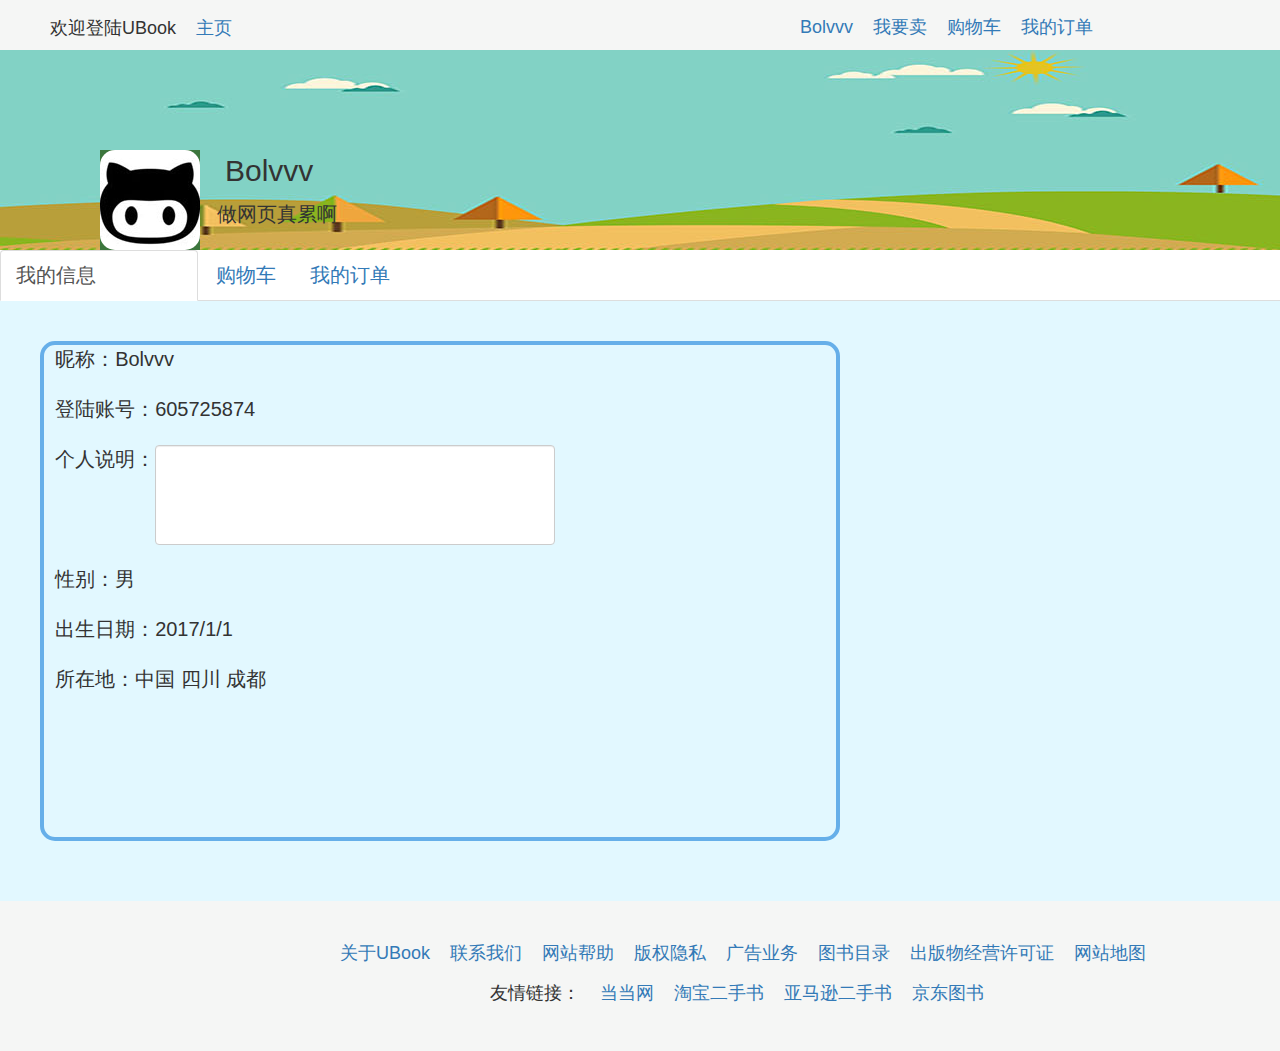
<file: myinformation.html>
<!DOCTYPE html>
<html lang="en">
<head>
    <meta charset="utf-8">
    <title>我的信息</title>
    <link rel="stylesheet" href="css/bootstrap.css">
    <link rel="stylesheet" href="css/myinformation.css">
    <link rel="stylesheet" href="css/common.css">
    <script src="js/jquery-3.2.1.min.js"></script>
    <script src="js/bootstrap.min.js"></script>
    <script>
        $(function () {
            $("#inforone li:eq(0) a").tab("show")
            
        })
    </script>
</head>
<body>
<div class="head">
    <div id="headup">
        <div id="headimg">
            <div id="welcome">
                欢迎登陆UBook&nbsp;&nbsp;&nbsp;&nbsp;<a href="index.html">主页</a>
            </div>
        </div>
        <div id="headright">
            <div id="headrightinfor">
                <ul>
                    <li><a href="myinformation.html">Bolvvv</a></li>
                    <li><a href="sell1.html">我要卖</a></li>
                    <li><a>购物车</a></li>
                    <li><a>我的订单</a></li>
                </ul>
            </div>
        </div>
    </div>
</div>
<div id="inforhead">
    <div style="width: 600px;height: 100px;margin-top: 100px;" class="common">
        <div class="common" style="width:100px;height: 100px;margin-left:100px;background-color: #3c763d"><img src="img/timg.jpg" style="border-radius:15px;"/></div>
        <div class="common" style="width:200px;height: 50px;margin-right: 200px"><span style="font-size: 30px">&nbsp;&nbsp;&nbsp;Bolvvv</span></div>
        <div class="common" style="width: 400px;height: 50px;"><span style="font-size: 20px">&nbsp;&nbsp;&nbsp;做网页真累啊</span></div>
</div>
</div>
<div class="tab-content">
<div id="inforone">
    <ul class="nav nav-tabs">
        <li style="width: 200px">
            <a href="#myinfor" data-toggle="tab" style="font-size: 20px">我的信息</a>
        </li>
        <li><a href="#myshoppingcar" data-toggle="tab" style="font-size: 20px">购物车</a></li>
        <li><a href="#ios" data-toggle="tab" style="font-size: 20px">我的订单</a></li>
    </ul>
</div>
<div class="tab-content">
<div class="tab-pane fade in active" id="myinfor">
    <div style="width: 800px;height: 500px;margin-top:40px;margin-left:40px;float: left;border: 4px solid #66afe9;border-radius:15px;" >
        <div class="myinfor-box">
            <span style="font-size: 20px">&nbsp;&nbsp;昵称：</span><span style="font-size: 20px">Bolvvv</span>
        </div>
        <div class="myinfor-box">
            <span style="font-size: 20px">&nbsp;&nbsp;登陆账号：</span><span style="font-size: 20px">605725874</span>
        </div>
        <div id="description">
            <span style="font-size: 20px;float: left">&nbsp;&nbsp;个人说明：</span><input type="text" class="form-control" style="width: 400px;height: 100px;float: left">
        </div>
        <div class="myinfor-box">
            <span style="font-size: 20px">&nbsp;&nbsp;性别：</span><span style="font-size: 20px">男</span>
        </div>
        <div class="myinfor-box">
            <span style="font-size: 20px">&nbsp;&nbsp;出生日期：</span><span style="font-size: 20px">2017/1/1</span>
        </div>
        <div class="myinfor-box">
            <span style="font-size: 20px">&nbsp;&nbsp;所在地：</span><span style="font-size: 20px">中国 四川 成都</span>
        </div>
    </div>
</div>
<div class="tab-pane fade in active" id="myshoppingcar">
    <div style="width: 1250px;height: 1000px;margin: 0 187.5px 0 62.5px">
        <li style="width: 1250px;height: 100px;list-style-type: none;">
            <div style="width: 125px;height: 100px;float: left;position: relative">
                <div style="width: 105px;height: 50px;margin: 25px 10px;">
                    <br>
                    <span style="font-size: 18px">序号</span>
                </div>
            </div>
            <div style="width: 150px;height: 100px;float: left;position: relative">
                <div style="width: 100px;height: 50px;margin: 25px 25px;">
                    <br>
                    <span style="font-size: 18px">商品图片</span>
                </div>
            </div>
            <div style="width: 125px;height: 100px;float: left;position: relative">
                <div style="width: 105px;height: 50px;margin: 25px 10px;">
                    <br>
                    <span style="font-size: 18px">商品名称</span>
                </div>
            </div>
            <div style="width: 125px;height: 100px;float: left;position: relative">
                <div style="width: 105px;height: 50px;margin: 25px 10px;">
                    <br>
                    <span style="font-size: 18px">单价</span>
                </div>
            </div>
            <div style="width: 125px;height: 100px;float: left;position: relative">
                <div style="width: 105px;height: 50px;margin: 25px 10px;">
                    <br>
                    <span style="font-size: 18px">数量</span>
                </div>
            </div>
            <div style="width: 125px;height: 100px;float: left;position: relative">
                <div style="width: 105px;height: 50px;margin: 25px 10px;">
                    <br>
                    <span style="font-size: 18px">全部金额</span>
                </div>
            </div>
            <div style="width: 125px;height: 100px;float: left;position: relative">
                <div style="width: 105px;height: 50px;margin: 25px 10px;">
                    <br>
                    <span style="font-size: 18px">卖家ID</span>
                </div>
            </div>
            <div style="width: 125px;height: 100px;float: left;position: relative">
                <div style="width: 105px;height: 50px;margin: 25px 10px;">
                    <br>
                    <span style="font-size: 18px">书本评价</span>
                </div>
            </div>
            <div style="width: 125px;height: 100px;float: left;position: relative">
                <div style="width: 105px;height: 50px;margin: 25px 10px;">
                    <br>
                    <span style="font-size: 18px">操作</span>
                </div>
            </div>
        </li>
        <li style="width: 1250px;height: 200px;list-style-type: none;">
            <div style="width: 125px;height: 100px;float: left;position: relative">
                <div style="width: 105px;height: 50px;margin: 25px 10px;">
                    <br>
                    <span style="font-size: 18px">1</span>
                </div>
            </div>
            <div style="width: 150px;height: 200px;float: left;position: relative">
                <div class="shoppingbookboximg">
                    <img src="img/97875442838300BE9B83.jpg"/>
                </div>
            </div>
            <div style="width: 125px;height: 200px;float: left;position: relative">
                <div class="shoppingbookinforbox">
                    <span style="font-size: 20px">假面饭店</span>
                </div>
            </div>
            <div style="width: 125px;height: 200px;float: left;position: relative">
                <div class="shoppingbookinforbox">
                    <span style="font-size: 20px">15.00</span>
                </div>
            </div>
            <div style="width: 125px;height: 200px;float: left;position: relative">
                <div class="shoppingbookinforbox">
                    <span style="font-size: 20px">2</span>
                </div>
            </div>
            <div style="width: 125px;height: 200px;float: left;position: relative">
                <div class="shoppingbookinforbox">
                    <span style="font-size: 20px">30.00</span>
                </div>
            </div>
            <div style="width: 125px;height: 200px;float: left;position: relative">
                <div class="shoppingbookinforbox">
                    <span style="font-size: 20px">咕咕咕</span>
                </div>
            </div>
            <div style="width: 125px;height: 200px;float: left;position: relative">
                <div class="shoppingbookinforbox">
                    <span></span>
                </div>
            </div>
            <div style="width: 125px;height: 200px;float: left;position: relative">
                <div class="shoppingbookinforbox">
                    <a style="font-size: 20px;cursor: pointer;">删除</a>
                </div>
            </div>
        </li>
        <li style="width: 1250px;height: 200px;list-style-type: none;">
            <div style="width: 125px;height: 100px;float: left;position: relative">
                <div style="width: 105px;height: 50px;margin: 25px 10px;">
                    <br>
                    <span style="font-size: 18px">2</span>
                </div>
            </div>
            <div style="width: 150px;height: 200px;float: left;position: relative">
                <div class="shoppingbookboximg"><img src="img/97875063666630B44BDB.jpg"></div>
            </div>
            <div style="width: 125px;height: 200px;float: left;position: relative">
                <div class="shoppingbookinforbox">
                    <span style="font-size: 20px">丰乳肥臀</span>
                </div>
            </div>
            <div style="width: 125px;height: 200px;float: left;position: relative">
                <div class="shoppingbookinforbox">
                    <span style="font-size: 20px">16.00</span>
                </div>
            </div>
            <div style="width: 125px;height: 200px;float: left;position: relative">
                <div class="shoppingbookinforbox">
                    <span style="font-size: 20px">1</span>
                </div>
            </div>
            <div style="width: 125px;height: 200px;float: left;position: relative">
                <div class="shoppingbookinforbox">
                    <span style="font-size: 20px">16.00</span>
                </div>
            </div>
            <div style="width: 125px;height: 200px;float: left;position: relative">
                <div class="shoppingbookinforbox">
                    <span style="font-size: 20px">咕咕咕</span>
                </div>
            </div>
            <div style="width: 125px;height: 200px;float: left;position: relative">
                <div class="shoppingbookinforbox">
                    <span style="font-size: 20px"></span>
                </div>
            </div>
            <div style="width: 125px;height: 200px;float: left;position: relative">
                <div class="shoppingbookinforbox">
                    <span style="font-size: 20px;cursor: pointer;"><a>删除</a></span>
                </div>
            </div>
        </li>
        <li style="width: 1250px;height: 200px;list-style-type: none;">
            <div style="width: 125px;height: 100px;float: left;position: relative">
                <div style="width: 105px;height: 50px;margin: 25px 10px;">
                    <br>
                    <span style="font-size: 18px">3</span>
                </div>
            </div>
            <div style="width: 150px;height: 200px;float: left;position: relative">
                <div class="shoppingbookboximg"><img src="img/978754425399407897B3.jpg"></div>
            </div>
            <div style="width: 125px;height: 200px;float: left;position: relative">
                <div class="shoppingbookinforbox">
                    <span style="font-size: 20px">百年孤独</span>
                </div>
            </div>
            <div style="width: 125px;height: 200px;float: left;position: relative">
                <div class="shoppingbookinforbox">
                    <span style="font-size: 20px">13.00</span>
                </div>
            </div>
            <div style="width: 125px;height: 200px;float: left;position: relative">
                <div class="shoppingbookinforbox">
                    <span style="font-size: 20px">3</span>
                </div>
            </div>
            <div style="width: 125px;height: 200px;float: left;position: relative">
                <div class="shoppingbookinforbox">
                    <span style="font-size: 20px">39.00</span>
                </div>
            </div>
            <div style="width: 125px;height: 200px;float: left;position: relative">
                <div class="shoppingbookinforbox">
                    <span style="font-size: 20px">呱呱呱</span>
                </div>
            </div>
            <div style="width: 125px;height: 200px;float: left;position: relative">
                <div class="shoppingbookinforbox">
                    <span style="font-size: 20px"></span>
                </div>
            </div>
            <div style="width: 125px;height: 200px;float: left;position: relative">
                <div class="shoppingbookinforbox">
                    <span style="font-size: 20px;   cursor: pointer;"><a>删除</a></span>
                </div>
            </div>
        </li>
        <li style="width: 1250px;height: 200px;list-style-type: none;">
            <div style="width: 125px;height: 100px;float: left;position: relative">
                <div style="width: 105px;height: 50px;margin: 25px 10px;">
                    <br>
                    <span style="font-size: 18px">4</span>
                </div>
            </div>
            <div style="width: 150px;height: 200px;float: left;position: relative">
                <div class="shoppingbookboximg"><div class="shoppingbookboximg"><img src="img/9787550013247093D938.jpg"></div></div>
            </div>
            <div style="width: 125px;height: 200px;float: left;position: relative">
                <div class="shoppingbookinforbox">
                    <span style="font-size: 20px">摆渡人</span>
                </div>
            </div>
            <div style="width: 125px;height: 200px;float: left;position: relative">
                <div class="shoppingbookinforbox">
                    <span style="font-size: 20px">13.00</span>
                </div>
            </div>
            <div style="width: 125px;height: 200px;float: left;position: relative">
                <div class="shoppingbookinforbox">
                    <span style="font-size: 20px">3</span>
                </div>
            </div>
            <div style="width: 125px;height: 200px;float: left;position: relative">
                <div class="shoppingbookinforbox">
                    <span style="font-size: 20px">39.00</span>
                </div>
            </div>
            <div style="width: 125px;height: 200px;float: left;position: relative">
                <div class="shoppingbookinforbox">
                    <span style="font-size: 20px">Yi</span>
                </div>
            </div>
            <div style="width: 125px;height: 200px;float: left;position: relative">
                <div class="shoppingbookinforbox">
                    <span style="font-size: 20px"></span>
                </div>
            </div>
            <div style="width: 125px;height: 200px;float: left;position: relative">
                <div class="shoppingbookinforbox">
                    <span style="font-size: 20px;    cursor: pointer;">删除</span>
                </div>
            </div>
        </li>
        <li style="width: 1250px;height: 200px;list-style-type: none;">
            <div style="width: 125px;height: 100px;float: left;position: relative">
                <div style="width: 105px;height: 50px;margin: 25px 10px;">
                    <br>
                    <span style="font-size: 18px">5</span>
                </div>
            </div>
            <div style="width: 150px;height: 200px;float: left;position: relative">
                <div class="shoppingbookboximg"><div class="shoppingbookboximg"><img src="img/9787549535620029F2FC.jpg"></div>
                </div>
            </div>
            <div style="width: 125px;height: 200px;float: left;position: relative">
                <div class="shoppingbookinforbox">
                    <span style="font-size: 20px">半生记</span>
                </div>
            </div>
            <div style="width: 125px;height: 200px;float: left;position: relative">
                <div class="shoppingbookinforbox">
                    <span style="font-size: 20px">20.00</span>
                </div>
            </div>
            <div style="width: 125px;height: 200px;float: left;position: relative">
                <div class="shoppingbookinforbox">
                    <span style="font-size: 20px">1</span>
                </div>
            </div>
            <div style="width: 125px;height: 200px;float: left;position: relative">
                <div class="shoppingbookinforbox">
                    <span style="font-size: 20px">20.00</span>
                </div>
            </div>
            <div style="width: 125px;height: 200px;float: left;position: relative">
                <div class="shoppingbookinforbox">
                    <span style="font-size: 20px">Bollisank</span>
                </div>
            </div>
            <div style="width: 125px;height: 200px;float: left;position: relative">
                <div class="shoppingbookinforbox">
                    <span style="font-size: 20px"></span>
                </div>
            </div>
            <div style="width: 125px;height: 200px;float: left;position: relative">
                <div class="shoppingbookinforbox">
                    <span style="font-size: 20px;    cursor: pointer;">删除</span>
                </div>
            </div>
        </li>
        <li style="width: 1250px;height: 200px;list-style-type: none;">
            <div style="width: 125px;height: 100px;float: left;position: relative">
                <div style="width: 105px;height: 50px;margin: 25px 10px;">
                    <br>
                    <span style="font-size: 18px">6</span>
                </div>
            </div>
            <div style="width: 150px;height: 200px;float: left;position: relative">
                <div class="shoppingbookboximg"><div class="shoppingbookboximg"><img src="img/97875399674480D79DF3.jpg"></div>
                </div>
            </div>
            <div style="width: 125px;height: 200px;float: left;position: relative">
                <div class="shoppingbookinforbox">
                    <span style="font-size: 20px">教父</span>
                </div>
            </div>
            <div style="width: 125px;height: 200px;float: left;position: relative">
                <div class="shoppingbookinforbox">
                    <span style="font-size: 20px">25.00</span>
                </div>
            </div>
            <div style="width: 125px;height: 200px;float: left;position: relative">
                <div class="shoppingbookinforbox">
                    <span style="font-size: 20px">2</span>
                </div>
            </div>
            <div style="width: 125px;height: 200px;float: left;position: relative">
                <div class="shoppingbookinforbox">
                    <span style="font-size: 20px">50.00</span>
                </div>
            </div>
            <div style="width: 125px;height: 200px;float: left;position: relative">
                <div class="shoppingbookinforbox">
                    <span style="font-size: 20px">平淡</span>
                </div>
            </div>
            <div style="width: 125px;height: 200px;float: left;position: relative">
                <div class="shoppingbookinforbox">
                    <span style="font-size: 20px"></span>
                </div>
            </div>
            <div style="width: 125px;height: 200px;float: left;position: relative">
                <div class="shoppingbookinforbox">
                    <span style="font-size: 20px;    cursor: pointer;">删除</span>
                </div>
            </div>
        </li>
    </div>
</div>
</div>
</div>

<div id="seven">
    <div id="about">
        <div id="bottomabout">
            <ul>
                <li><a>关于UBook</a></li>
                <li><a>联系我们</a></li>
                <li><a>网站帮助</a></li>
                <li><a>版权隐私</a></li>
                <li><a>广告业务</a></li>
                <li><a>图书目录</a></li>
                <li><a>出版物经营许可证</a></li>
                <li><a>网站地图</a></li>
            </ul>
        </div>
        <div id="bottomafriend">
            <ul>
                <li>友情链接：</li>
                <li><a>当当网</a></li>
                <li><a>淘宝二手书</a></li>
                <li><a>亚马逊二手书</a></li>
                <li><a>京东图书</a></li>
            </ul>
        </div>
    </div>
</div>
</body>
</html>
</file>
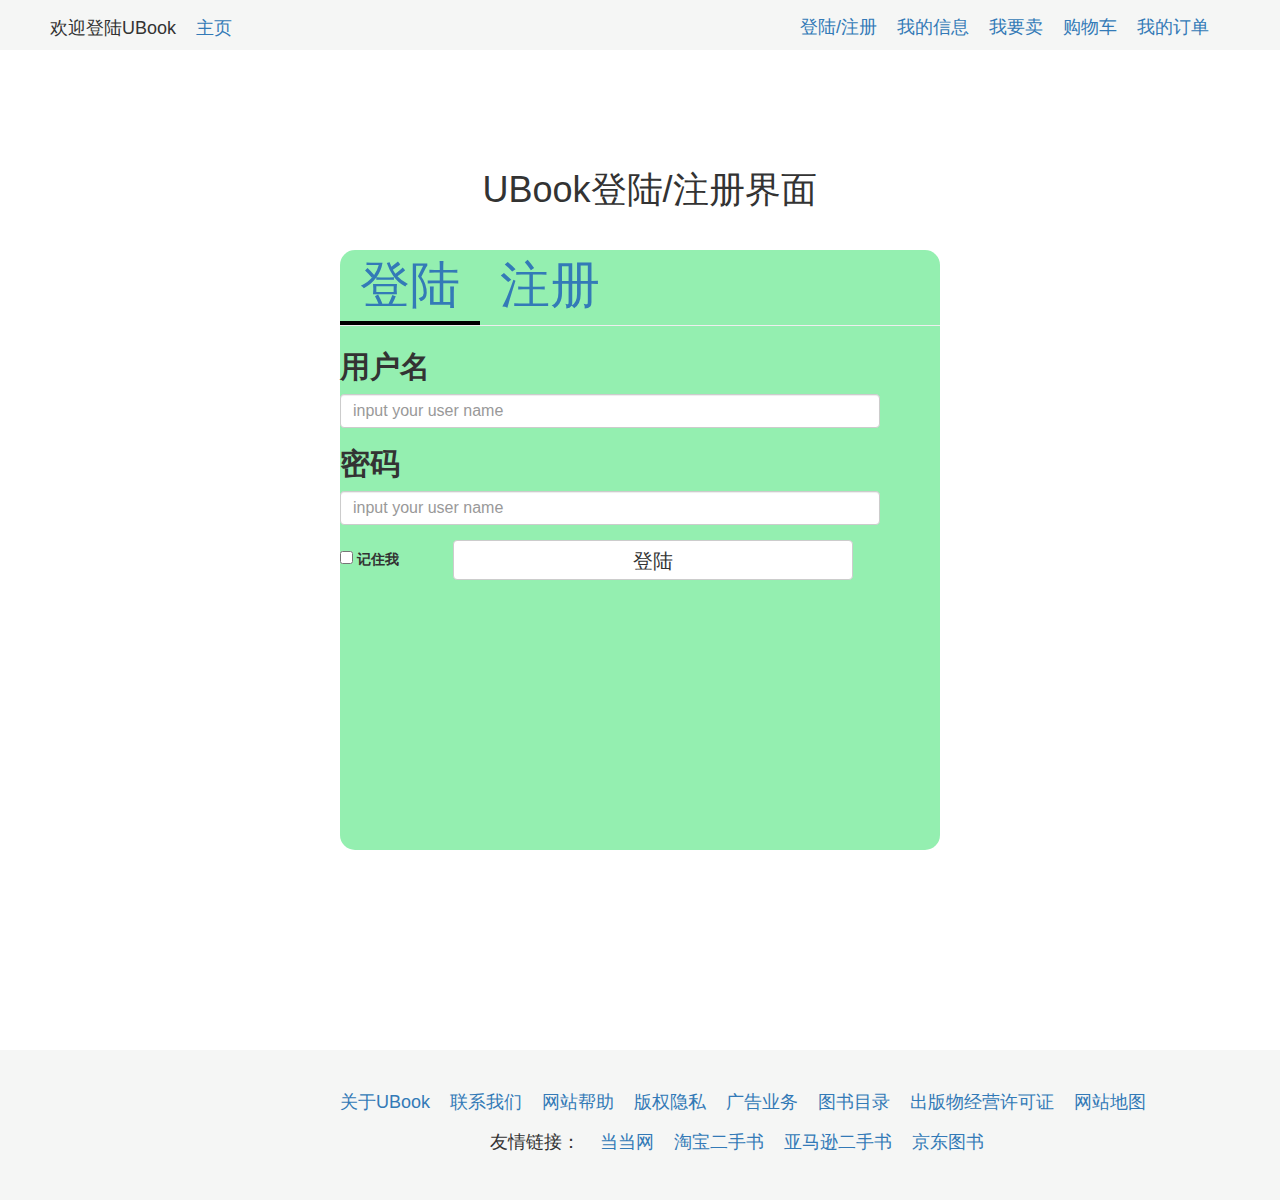
<file: registL.html>
<!DOCTYPE html>
<html lang="en">
<head>
    <meta charset="UTF-8">
    <title>UBook(log)</title>
    <link rel="stylesheet" href="css/regist.css" type="text/css"/>
    <link rel="stylesheet" href="css/registlog.css" type="text/css"/>
    <link rel="stylesheet" href="css/bootstrap.css" type="text/css"/>
    <link rel="stylesheet" href="css/common.css" type="text/css"/>
    <script src="./js/regist.js"></script>
    <style>
    </style>
</head>
<body>
<div class="head">
    <div id="headup">
        <div id="headimg">
            <div id="welcome">
                欢迎登陆UBook&nbsp;&nbsp;&nbsp;&nbsp;<a href="index.html">主页</a>
            </div>
        </div>
        <div id="headright">
            <div id="headrightinfor">
                <ul>
                    <li><a href="registL.html">登陆/注册</a></li>
                    <li><a href="myinformation.html">我的信息</a></li>
                    <li><a href="sell1.html">我要卖</a></li>
                    <li><a>购物车</a></li>
                    <li><a>我的订单</a></li>
                </ul>
            </div>
        </div>
    </div>
</div>
<div id="regist">
    <div id="title">
        <h1>UBook登陆/注册界面</h1>
    </div>
    <div id="registbody"style="border-radius: 15px">
        <div id="up">
            <ul>
                <li id="log-line">
                    <a href="registL.html">登陆</a>
                </li>
                <li>
                    <a href="registR.html">注册</a>
                </li>
            </ul>
        </div>
        <hr style="clear: both" color="#fff">
        <div class="form-group">
            <label for="username" id="wordofuser">用户名</label>
            <input type="email" class="form-control" id="username" placeholder="input your user name">
        </div>
        <div class="form-group">
            <label for="username" id="wordofpass">密码</label>
            <input type="password" class="form-control" id="password" placeholder="input your user name">
        </div>
        <label>
            <input type="checkbox"> 记住我
        </label>
        <button type="submit" class="btn btn-default" id="logbutton" onclick="judgeInputPassWordOrNumber()">登陆</button>
    </div>
</div>
<div id="seven">
    <div id="about">
        <div id="bottomabout">
            <ul>
                <li><a>关于UBook</a></li>
                <li><a>联系我们</a></li>
                <li><a>网站帮助</a></li>
                <li><a>版权隐私</a></li>
                <li><a>广告业务</a></li>
                <li><a>图书目录</a></li>
                <li><a>出版物经营许可证</a></li>
                <li><a>网站地图</a></li>
            </ul>
        </div>
        <div id="bottomafriend">
            <ul>
                <li>友情链接：</li>
                <li><a>当当网</a></li>
                <li><a>淘宝二手书</a></li>
                <li><a>亚马逊二手书</a></li>
                <li><a>京东图书</a></li>
            </ul>
        </div>
    </div>
</div>
</body>
</html>
</file>
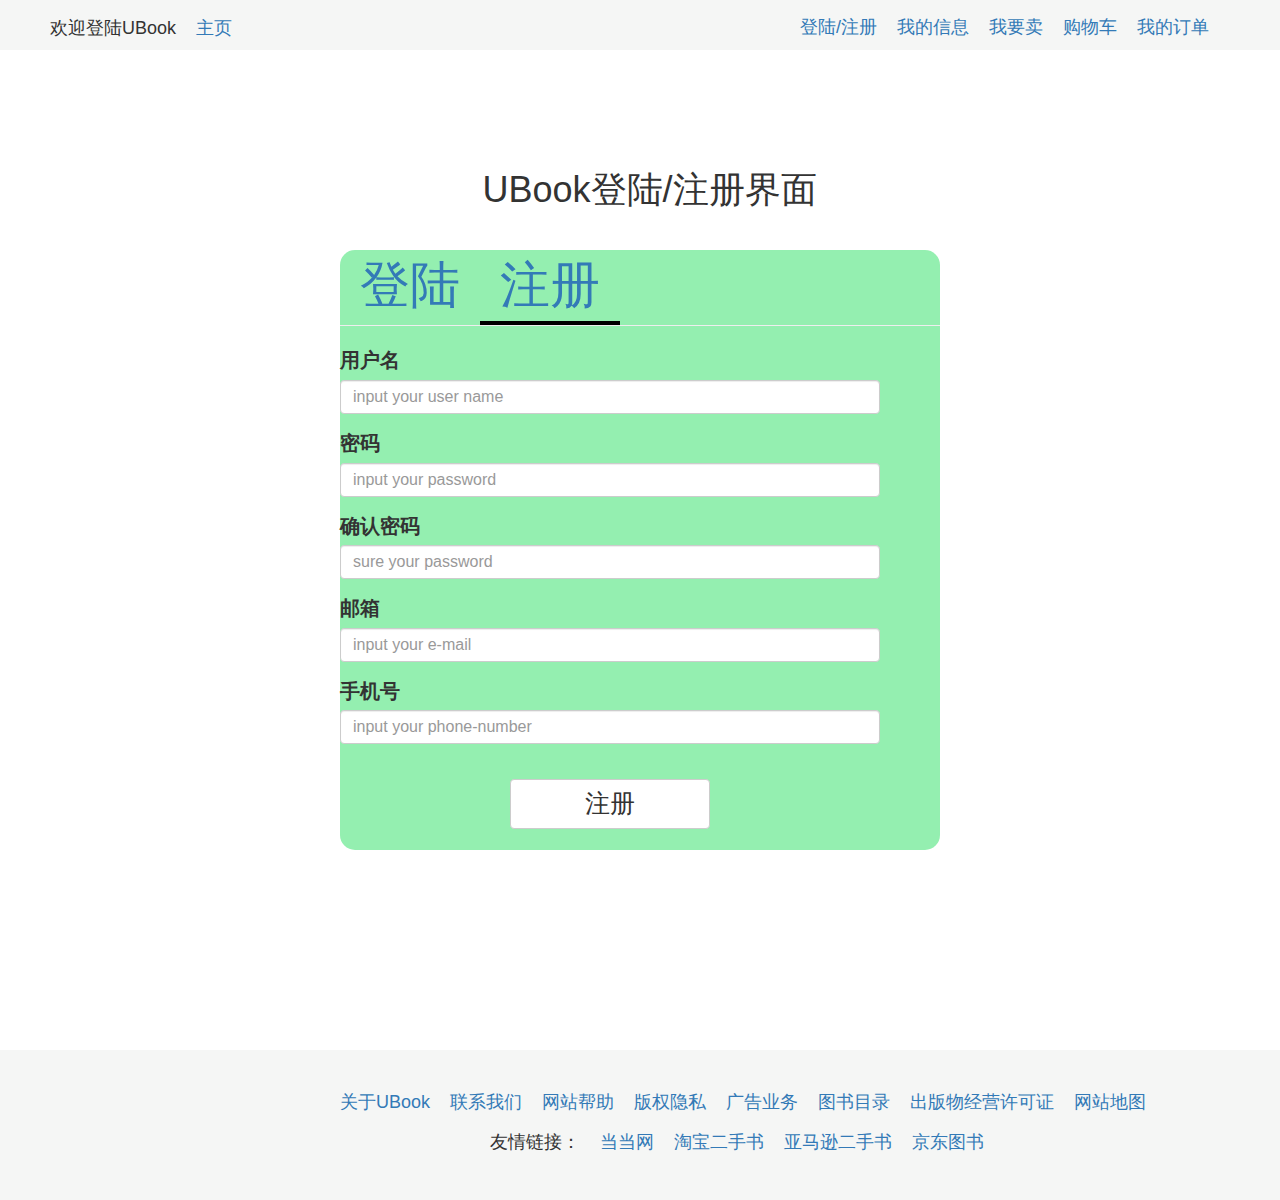
<file: registR.html>
<!DOCTYPE html>
<html lang="en">
<head>
    <meta charset="UTF-8">
    <title>UBook(regist)</title>
    <link rel="stylesheet" href="css/regist.css" type="text/css"/>
    <link rel="stylesheet" href="css/registR.css" type="text/css"/>
    <link rel="stylesheet" href="css/bootstrap.css" type="text/css"/>
    <link rel="stylesheet" href="css/common.css" type="text/css"/>
    <script src="js/regist.js"></script>
    <style>
    </style>
</head>
<body>
<div class="head">
    <div id="headup">
        <div id="headimg">
            <div id="welcome">
                欢迎登陆UBook&nbsp;&nbsp;&nbsp;&nbsp;<a href="index.html">主页</a>
            </div>
        </div>
        <div id="headright">
            <div id="headrightinfor">
                <ul>
                    <li><a href="registL.html">登陆/注册</a></li>
                    <li><a href="myinformation.html">我的信息</a></li>
                    <li><a href="sell1.html">我要卖</a></li>
                    <li><a>购物车</a></li>
                    <li><a>我的订单</a></li>
                </ul>
            </div>
        </div>
    </div>
</div>
<div id="regist">
    <div id="title">
        <h1>UBook登陆/注册界面</h1>
    </div>
    <div id="registbody" style="border-radius: 15px">
        <div id="up">
            <ul>
                <li>
                    <a href="registL.html">登陆</a>
                </li>
                <li id="regist-line">
                    <a href="registR.html">注册</a>
                </li>
            </ul>
        </div>
        <hr style="clear: both" color="#fff">
        <div class="form-group">
            <label for="registofinput" id="registofname">用户名</label>
            <input type="email" class="form-control" id="registofinput" placeholder="input your user name">
        </div>
        <div class="form-group">
            <label for="registofinputpass" id="registofpass">密码</label>
            <input type="password" class="form-control" id="registofinputpass" placeholder="input your password">
        </div>
        <div class="form-group">
            <label for="registofinputsurepass" id="registofsurepass">确认密码</label>
            <input type="password" class="form-control" id="registofinputsurepass" placeholder="sure your password">
        </div>
        <div class="form-group">
            <label for="mailinput" id="mail">邮箱</label>
            <input type="email" class="form-control" id="mailinput" placeholder="input your e-mail">
        </div>
        <div class="form-group">
            <label for="phoneinput" id="phone">手机号</label>
            <input type="email" class="form-control" id="phoneinput" placeholder="input your phone-number">
        </div>
        <button type="submit" class="btn btn-default" id="registbutton" onclick="judgeRegistMessage()">注册</button>
    </div>
</div>
<div id="seven">
    <div id="about">
        <div id="bottomabout">
            <ul>
                <li><a>关于UBook</a></li>
                <li><a>联系我们</a></li>
                <li><a>网站帮助</a></li>
                <li><a>版权隐私</a></li>
                <li><a>广告业务</a></li>
                <li><a>图书目录</a></li>
                <li><a>出版物经营许可证</a></li>
                <li><a>网站地图</a></li>
            </ul>
        </div>
        <div id="bottomafriend">
            <ul>
                <li>友情链接：</li>
                <li><a>当当网</a></li>
                <li><a>淘宝二手书</a></li>
                <li><a>亚马逊二手书</a></li>
                <li><a>京东图书</a></li>
            </ul>
        </div>
    </div>
</div>
</body>
</html>
</file>
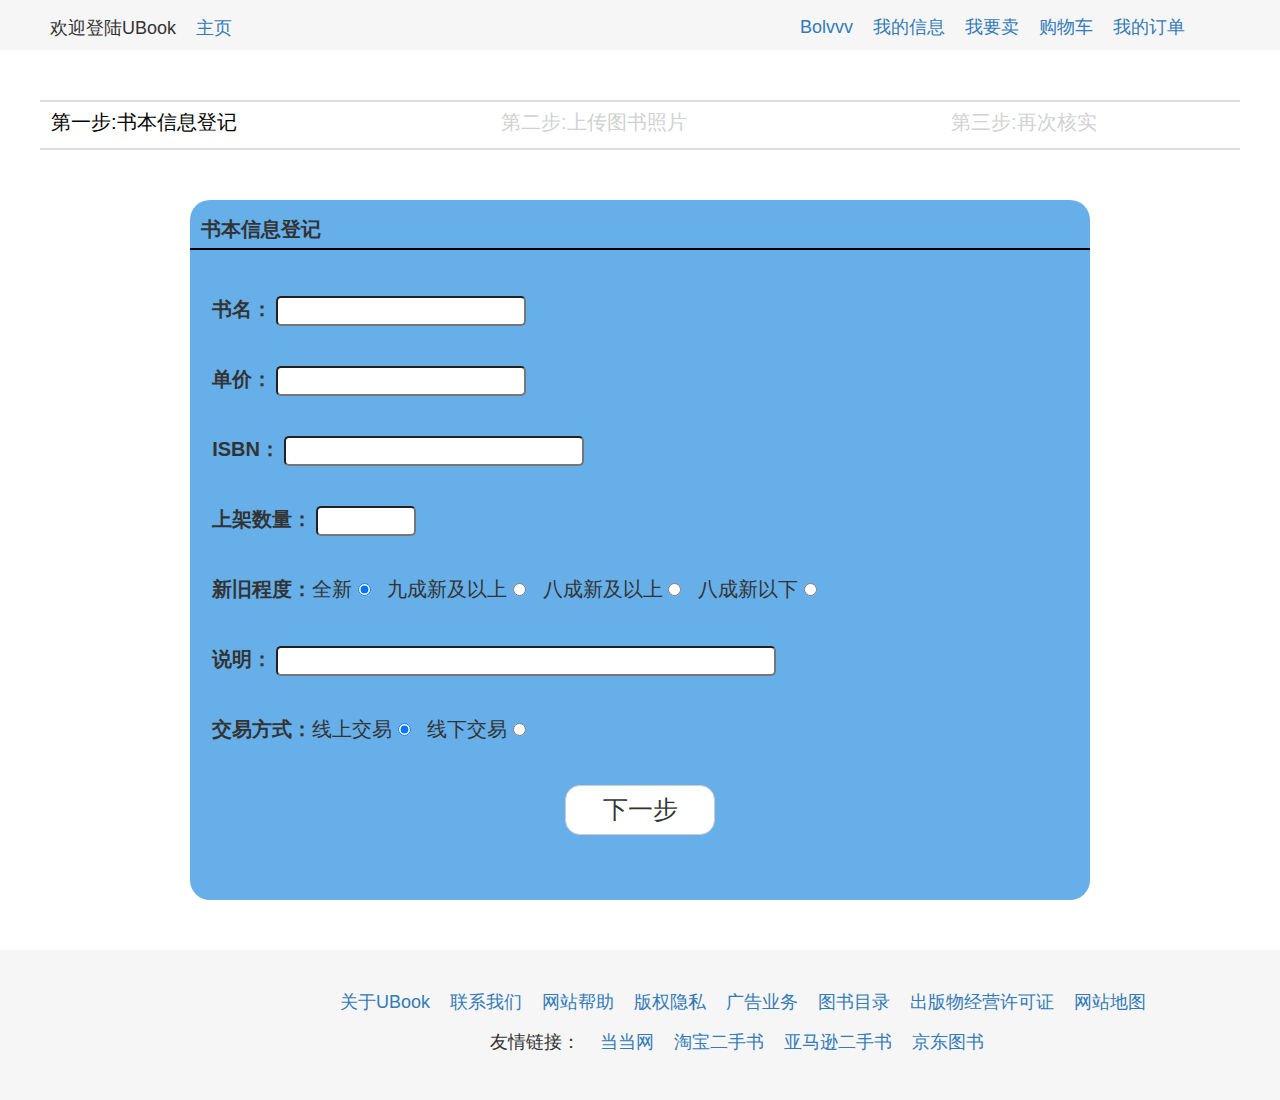
<file: sell1.html>
<!DOCTYPE html>
<html lang="en">
<head>
    <meta charset="UTF-8">
    <title>UBook.sell1</title>
    <link href="css/common.css" rel="stylesheet" type="text/css"/>
    <link href="css/bootstrap.css" rel="stylesheet" type="text/css"/>
    <link href="css/sell.css" rel="stylesheet" type="text/css"/>
</head>
<body>
<div class="head">
    <div id="headup">
        <div id="headimg">
            <div id="welcome">
                欢迎登陆UBook&nbsp;&nbsp;&nbsp;&nbsp;<a href="index.html">主页</a>
            </div>
        </div>
        <div id="headright">
            <div id="headrightinfor">
                <ul>
                    <li><a href="myinformation.html">Bolvvv</a></li>
                    <li><a href="myinformation.html">我的信息</a></li>
                    <li><a href="sell1.html">我要卖</a></li>
                    <li><a>购物车</a></li>
                    <li><a>我的订单</a></li>
                </ul>
            </div>
        </div>
    </div>
</div>
<div class="sell-center">
    <div class="sell-center-step">
        <div class="sell-center-stepbox"><span class="sell-center-font" style="color: black">&nbsp;&nbsp;第一步:书本信息登记</span></div>
    </div>
    <div class="sell-center-arrows">
        <div class="sell-center-arrowsbox"></div>
    </div>
    <div class="sell-center-step">
        <div class="sell-center-stepbox"><span class="sell-center-font" style="color: #d1d1d1">&nbsp;&nbsp;第二步:上传图书照片</span></div>
    </div>
    <div class="sell-center-arrows">
        <div class="sell-center-arrowsbox"></div>
    </div>
    <div class="sell-center-step">
        <div class="sell-center-stepbox"><span class="sell-center-font" style="color: #d1d1d1">&nbsp;&nbsp;第三步:再次核实</span></div>
    </div>
</div>
<div class="sell-bookregist">
    <div class="sell-bookregisttitle">
        <div class="sell-bookregisttitle-box"><span class="sell-center-font"><b>&nbsp;&nbsp;书本信息登记</b></span></div>
    </div>
    <div class="sell-bookregist-box" style="margin-top:30px ">
        <div class="sell-bookregisttitle-box">
            <span class="sell-center-font"><b>&nbsp;&nbsp;&nbsp;&nbsp;书名：</b></span>
            <input type="text" style="width: 250px;height: 30px;border-radius: 5px;">
        </div>
    </div>
    <div class="sell-bookregist-box">
        <div class="sell-bookregisttitle-box">
            <span class="sell-center-font"><b>&nbsp;&nbsp;&nbsp;&nbsp;单价：</b></span>
            <input type="text" style="width: 250px;height: 30px;border-radius: 5px;">
        </div>
    </div>
    <div class="sell-bookregist-box">
        <div class="sell-bookregisttitle-box">
            <span class="sell-center-font"><b>&nbsp;&nbsp;&nbsp;&nbsp;ISBN：</b></span>
            <input type="text" style="width: 300px;height: 30px;border-radius: 5px;">
        </div>
    </div>
    <div class="sell-bookregist-box">
        <div class="sell-bookregisttitle-box">
            <span class="sell-center-font"><b>&nbsp;&nbsp;&nbsp;&nbsp;上架数量：</b></span>
            <input type="text" style="width: 100px;height: 30px;border-radius: 5px;">
        </div>
    </div>
    <div class="sell-bookregist-box">
        <div class="sell-bookregisttitle-box">
            <span class="sell-center-font" style="float: left"><b>&nbsp;&nbsp;&nbsp;&nbsp;新旧程度：</b></span>
            <form style="float: left;font-size: 20px">
                全新&nbsp;<input type="radio" checked="checked" name="Sex" value="new" />&nbsp;&nbsp;
                九成新及以上&nbsp;<input type="radio" name="Sex" value="ninenew" />&nbsp;&nbsp;
                八成新及以上&nbsp;<input type="radio" name="Sex" value="ninenew" />&nbsp;&nbsp;
                八成新以下&nbsp;<input type="radio" name="Sex" value="ninenew" />
            </form>
        </div>
    </div>
    <div class="sell-bookregist-box">
        <div class="sell-bookregisttitle-box">
            <span class="sell-center-font"><b>&nbsp;&nbsp;&nbsp;&nbsp;说明：</b></span>
            <input type="text" style="width: 500px;height: 30px;border-radius: 5px;">
        </div>
    </div>
    <div class="sell-bookregist-box">
        <div class="sell-bookregisttitle-box">
            <span class="sell-center-font" style="float: left"><b>&nbsp;&nbsp;&nbsp;&nbsp;交易方式：</b></span>
            <form style="float: left;font-size: 20px">
                线上交易&nbsp;<input type="radio" checked="checked" name="Sex" value="new" />&nbsp;&nbsp;
                线下交易&nbsp;<input type="radio" name="Sex" value="ninenew" />&nbsp;&nbsp;
            </form>
        </div>
    </div>
    <div class="sell-bookregist-box">
        <div class="sell-bookregisttitle-box" style="margin-left: 375px">
            <a href="sell2.html"><input class="btn btn-default" type="button" style="width: 150px;height: 50px;border-radius: 15px" value="下一步"/></a>
        </div>
    </div>
</div>
<div id="seven">
    <div id="about">
        <div id="bottomabout">
            <ul>
                <li><a>关于UBook</a></li>
                <li><a>联系我们</a></li>
                <li><a>网站帮助</a></li>
                <li><a>版权隐私</a></li>
                <li><a>广告业务</a></li>
                <li><a>图书目录</a></li>
                <li><a>出版物经营许可证</a></li>
                <li><a>网站地图</a></li>
            </ul>
        </div>
        <div id="bottomafriend">
            <ul>
                <li>友情链接：</li>
                <li><a>当当网</a></li>
                <li><a>淘宝二手书</a></li>
                <li><a>亚马逊二手书</a></li>
                <li><a>京东图书</a></li>
            </ul>
        </div>
    </div>
</div>
</body>
</html>
</file>
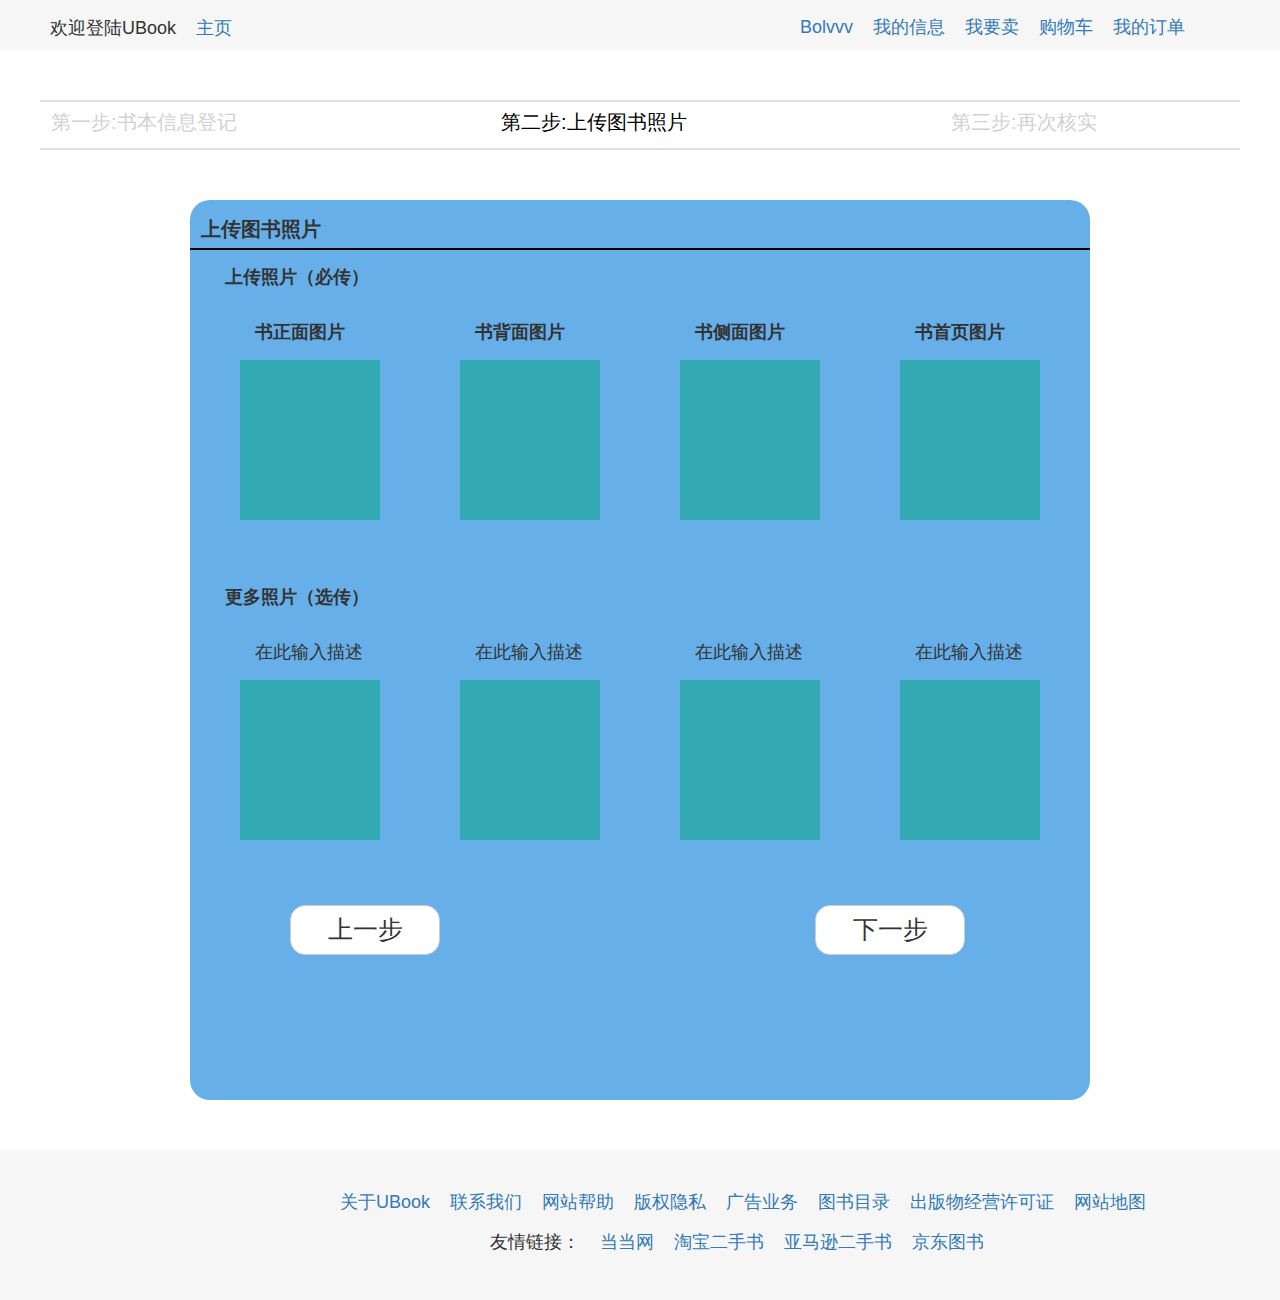
<file: sell2.html>
<!DOCTYPE html>
<html lang="en">
<head>
    <meta charset="UTF-8">
    <title>UBook.sell1</title>
    <link href="css/common.css" rel="stylesheet" type="text/css"/>
    <link href="css/bootstrap.css" rel="stylesheet" type="text/css"/>
    <link href="css/sell.css" rel="stylesheet" type="text/css"/>
    <script>
        function buttonLink(address) {
            window.location.href=address;
        }
    </script>
</head>
<body>
<div class="head">
    <div id="headup">
        <div id="headimg">
            <div id="welcome">
                欢迎登陆UBook&nbsp;&nbsp;&nbsp;&nbsp;<a href="index.html">主页</a>
            </div>
        </div>
        <div id="headright">
            <div id="headrightinfor">
                <ul>
                    <li><a href="myinformation.html">Bolvvv</a></li>
                    <li><a href="myinformation.html">我的信息</a></li>
                    <li><a href="sell1.html">我要卖</a></li>
                    <li><a>购物车</a></li>
                    <li><a>我的订单</a></li>
                </ul>
            </div>
        </div>
    </div>
</div>
<div class="sell-center">
    <div class="sell-center-step">
        <div class="sell-center-stepbox"><span class="sell-center-font" style="color: #d1d1d1">&nbsp;&nbsp;第一步:书本信息登记</span></div>
    </div>
    <div class="sell-center-arrows">
        <div class="sell-center-arrowsbox"></div>
    </div>
    <div class="sell-center-step">
        <div class="sell-center-stepbox"><span class="sell-center-font" style="color: black">&nbsp;&nbsp;第二步:上传图书照片</span></div>
    </div>
    <div class="sell-center-arrows">
        <div class="sell-center-arrowsbox"></div>
    </div>
    <div class="sell-center-step">
        <div class="sell-center-stepbox"><span class="sell-center-font" style="color: #d1d1d1">&nbsp;&nbsp;第三步:再次核实</span></div>
    </div>
</div>
<div class="sell-bookphoto">
    <div class="sell-bookregisttitle">
        <div class="sell-bookregisttitle-box"><span class="sell-center-font"><b>&nbsp;&nbsp;上传图书照片</b></span></div>
    </div>
    <div class="sell-bookregist-box">
        <div class="sell-bookregisttitle-box"><span style="font-size: 18px"><b>&nbsp;&nbsp;&nbsp;&nbsp;&nbsp;&nbsp;&nbsp;上传照片（必传）</b></span></div>
    </div>
    <div class="sell-photo">
        <div class="sell-photobox" style="margin:0 80px 0 50px">
            <div class="sell-photobox-up"><span style="font-size: 18px"><b>&nbsp;&nbsp;&nbsp;书正面图片</b></span></div>
            <div class="sell-photobox-down"></div>
        </div>
        <div class="sell-photobox" style="margin-right:80px;">
            <div class="sell-photobox-up"><span style="font-size: 18px"><b>&nbsp;&nbsp;&nbsp;书背面图片</b></span></div>
            <div class="sell-photobox-down"></div>
        </div>
        <div class="sell-photobox" style="margin-right:80px;">
            <div class="sell-photobox-up"><span style="font-size: 18px"><b>&nbsp;&nbsp;&nbsp;书侧面图片</b></span></div>
            <div class="sell-photobox-down"></div>
        </div>
        <div class="sell-photobox" style="margin-right:50px;">
            <div class="sell-photobox-up"><span style="font-size: 18px"><b>&nbsp;&nbsp;&nbsp;书首页图片</b></span></div>
            <div class="sell-photobox-down"></div>
        </div>
    </div>
    <div class="sell-bookregist-box">
        <div class="sell-bookregisttitle-box"><span style="font-size: 18px"><b>&nbsp;&nbsp;&nbsp;&nbsp;&nbsp;&nbsp;&nbsp;更多照片（选传）</b></span></div>
    </div>
    <div class="sell-photo">
        <div class="sell-photobox" style="margin:0 80px 0 50px">
            <div class="sell-photobox-up"><span style="font-size: 18px">&nbsp;&nbsp;&nbsp;在此输入描述</span></div>
            <div class="sell-photobox-down"></div>
        </div>
        <div class="sell-photobox" style="margin-right:80px;">
            <div class="sell-photobox-up"><span style="font-size: 18px">&nbsp;&nbsp;&nbsp;在此输入描述</span></div>
            <div class="sell-photobox-down"></div>
        </div>
        <div class="sell-photobox" style="margin-right:80px;">
            <div class="sell-photobox-up"><span style="font-size: 18px">&nbsp;&nbsp;&nbsp;在此输入描述</span></div>
            <div class="sell-photobox-down"></div>
        </div>
        <div class="sell-photobox" style="margin-right:50px;">
            <div class="sell-photobox-up"><span style="font-size: 18px">&nbsp;&nbsp;&nbsp;在此输入描述</span></div>
            <div class="sell-photobox-down"></div>
        </div>
    </div>
    <div class="sell-bookregist-box">
        <div class="sell-bookregisttitle-box" style="margin-left: 100px">
            <a href="sell1.html"><input class="btn btn-default" type="button" style="width: 150px;height: 50px;border-radius: 15px" value="上一步"/></a>
        </div>
        <div class="sell-bookregisttitle-box" style="margin-left: 375px">
            <input class="btn btn-default" type="button" style="width: 150px;height: 50px;border-radius: 15px" value="下一步"/>
        </div>
    </div>
</div>
<div id="seven">
    <div id="about">
        <div id="bottomabout">
            <ul>
                <li><a>关于UBook</a></li>
                <li><a>联系我们</a></li>
                <li><a>网站帮助</a></li>
                <li><a>版权隐私</a></li>
                <li><a>广告业务</a></li>
                <li><a>图书目录</a></li>
                <li><a>出版物经营许可证</a></li>
                <li><a>网站地图</a></li>
            </ul>
        </div>
        <div id="bottomafriend">
            <ul>
                <li>友情链接：</li>
                <li><a>当当网</a></li>
                <li><a>淘宝二手书</a></li>
                <li><a>亚马逊二手书</a></li>
                <li><a>京东图书</a></li>
            </ul>
        </div>
    </div>
</div>
</body>
</html>
</file>
<file: css/myinformation.css>
#inforhead{
    position: relative;
    margin: 0 auto;
    width: 1400px;
    height: 200px;
    background-image: url(../img/headbackpicture.jpg);
}
.common{
    float: left;
    position: relative;
}
#inforone{
    position: relative;
    margin: 0 auto;
    width: 1400px;
    height: auto;
}
#myinfor{
    position: relative;
    margin: 0 auto;
    width: 1400px;
    height: 600px;
    background-color: #e2f8ff;
}
.myinfor-box{
    width: 800px;
    height: 30px;
    margin-bottom: 20px;
    float: left;
    position: relative;
}
#description{
    width: 800px;
    height: auto;
    margin-bottom: 20px;
    float: left;
    position: relative;
}
#myshoppingcar{
    position: relative;
    margin: 0 auto;
    width: 1400px;
    height: 1300px;
    background-color: #e2f8ff;
}
.shoppingbookboximg{
    width: 140px;
    height: 160px;
    margin: 20px 5px;
}
.shoppingbookinforbox{
    width: 105px;
    height: 50px;
    margin: 75px 10px;
    position: relative;
}
</file>
<file: css/common.css>
.head{
    width: 100%;
    height: 50px;
    background-color: #f5f6f5;
}
a{
    text-decoration: none;
}
#headup{
    margin: 0 auto;
    width:1400px;
}
#headimg{
    height: 50px;
    width:40%;
    float: left;
}
#welcome{
    font-size: 18px;
    width: auto;
    height: auto;
    margin:16px 0 16px 50px ;
}
#headright{
    float: left;
    height:50px;
    width:60%;
}
#headrightinfor
{
    height: 30px;
    width:500px;
    margin: 10px 20px 10px 200px;
    padding:5px 0 5px 0;
}
.head ul{
    list-style-type: none;
}
.head ul li{
    float: left;
    margin: 0 20px 0 0;
    text-decoration: none;
    font-size: 18px;
}
.head ul li a{
    cursor: pointer;
    text-decoration: none;
}
.two{
    margin: 0 auto;
    width: 1400px;
    height:200px;
}
#twoimg{
    height: 150px;
    width:300px;
    float: left;
    overflow: hidden;
    margin: 25px 0 25px 100px;
}
#twosearch{
    position: relative;
    margin-left:500px ;
    float: left;
    height:200px;
    width: auto;
}
#search{
    position: relative;
    margin:65px 0;
    height:70px;
    width:400px;
    background-color: #abced4;
    border-radius: 15px;
}
#searchframe{
    position: relative;
    margin:10px 0 10px 10px;
    height:50px;
    width: 300px;
    float: left;
}
#searchbutton{
    position: relative;
    float:left;
    margin: 10px 0 10px 0;
    width: 80px;
    height: 50px;
}
.three,#five{
    margin: 0 auto;
    width: 1400px;
    height: 20px;
    background-color: #c7c7c7;
}
.four{
    margin: 0 auto;
    width: 1400px;
    height:500px;
}
#classify{
    position: relative;
    float: left;
    width:350px;
    height: 500px;
    background-color: #F5F5F5;
}
#bookclassifybox{
    position: relative;
    height: 30px;
    width: 350px;
}
#bookclassify{
    position: relative;
    margin: 0 auto;
    width:200px;
    height: 30px;
    text-align: center;
    background-color: #94ccb3;
}
.classifydiv{
    margin: 0 auto;
    position: relative;
    width: 300px;
    height: 104px;
}
.classifydivtitle{
    position: relative;
    height:30px;
    width: 100px;
}
.classifydivinfor{
    position: relative;
    margin: 0 auto;
    width:300px;
    height: 70px;
}
.classifydivinfor a{
    font-size: 18px;
    margin-right: 7px;
    cursor: pointer;
    text-decoration: none;
}
.classifydivline{
    position: relative;
    margin: 0 auto;
    width: 300px;
    height: 2px;
    background-color: #000000;
}
#advertisingnotice{
    position: relative;
    float: left;
    height: 250px;
    width: 1050px;
}
#advertising{
    position: relative;
    float: left;
    height: 250px;
    width: 700px;
    background-color: #85c6fd;
}
#notice{
    position: relative;
    float: left;
    height: 250px;
    width: 350px;
    background-color: #F5F5F5;
}
#noticetitle{
    position: relative;
    float: left;
    width: 200px;
    height: 30px;
    background-color: #77aa7e;
    text-align: center;
}
.noticebox{
    position: relative;
    float: left;
    margin: 0 auto;
    width: 330px;
    height: 35px;
    text-decoration: none;
}
.noticebox a{
    font-size: 20px;
    margin-right: 7px;
    cursor: pointer;
    text-decoration: none;
}
.noticeline{
    position: relative;
    float: left;
    height: 2px;
    width:330px;
    background-color: black;
}
#recommend{
    position: relative;
    float: left;
    width: 1050px;
    height: 250px;
}
#recommendline{
    position: relative;
    float: left;
    height: 10px;
    width: 1050px;
    background-color: #83d684;
}
#recommendtitle{
    position: relative;
    float: left;
    height: 27px;
    width: 1050px;
}
#recommendtitleline,#newbooktitleline{
    position: relative;
    float: left;
    height: 3px;
    width: 300px;
    background-color: #000000;
}
#recommendbook{
    position: relative;
    float: left;
    margin:0 25px;
    height: 210px;
    width: 1000px;

}
.bookbox{
    position: relative;
    float: left;
    width:200px;
    height:210px;
}
.book{
    position: relative;
    float: left;
    width:140px;
    height: 160px;
    margin:10px 30px 0 30px;
    background-color: #67b168;
}
.bookname{
    position: relative;
    float: left;
    width: 180px;
    height: 20px;
    margin: 10px;
    text-align: center;
}
#six{
    position: relative;
    margin: 0 auto;
    width: 1400px;
    height:450px;
}
#newbooktitle{
    position: relative;
    float: left;
    height: 27px;
    width: 1400px;
}
#newbook{
    position: relative;
    float: left;
    width: 1200px;
    height: 420px;
    margin:0 100px ;
}
#seven{
    width: 100%;
    height: 150px;
    float: left;
    background-color: #f5f6f5;
}
#about
{
    position: relative;
    margin: 0 auto;
    width: 1400px;
    height:100px;
    margin-top: 25px;
    margin-bottom: 25px;
}
#bottomabout{
    position: relative;
    float: left;
    height: 30px;
    width: auto;
    margin: 15px 0 10px 300px;

}
#bottomabout ul{
    list-style-type: none;
}
#bottomabout ul li{
    float: left;
    margin: 0 20px 0 0;
    text-decoration: none;
    font-size: 18px;

}
#bottomabout ul li a{
    cursor: pointer;
    text-decoration: none;

}
#bottomafriend{
    position: relative;
    float: left;
    height: 30px;
    width: auto;
    margin: 0 0 15px 450px;
}

#bottomafriend ul{
    list-style-type: none;
}
#bottomafriend ul li{
    float: left;
    margin: 0 20px 0 0;
    text-decoration: none;
    font-size: 18px;

}
#bottomafriend ul li a{
    cursor: pointer;
    text-decoration: none;

}
</file>
<file: css/regist.css>
body{
    margin: 0;
}
#regist{
    position:relative;
    width:100%;
    height:1000px;
}
#title{
    position:absolute;
    left:50%;
    margin-left:-157.49px;
    top:10%;
}
h1{
    margin: 0;
}
#registbody{
    position:absolute;
    width: 600px;
    height:600px;
    margin-left: -300px;
    top:20%;
    left:50%;
    background-color: rgba(76,229,124,0.6);
}
#up
{
    width:100%;
    height: auto;
    background-color: rgba(105,153,229,0.6);
}
#up ul{
    list-style-type:none;
    margin: 0;
    padding: 0;
}
#up ul li{
    float:left;
}
#up ul li a{
    text-decoration:none;
    font-size: 50px;
    margin: 20px;
}
/*分界线*/
</file>
<file: css/registlog.css>
#log-line{
     border-bottom:4px solid #000000;
 }
#username,#password
{
    width:90%;
    font-size: medium;

}
#wordofuser,#wordofpass{
    font-size: 30px;
}
#logbutton
{
    font-size: 20px;
    position: relative;
    margin-left: 50px;
    height:40px;
    width:400px;
}
</file>
<file: css/registR.css>
#regist-line{
    border-bottom:4px solid #000000;
}
#registofinput,#registofinputpass,#registofinputsurepass,#mailinput,#phoneinput
{
    width:90%;
    font-size: medium;
}
#registofname,#registofpass,#registofsurepass,#mail,#phone{
    font-size: 20px;
}
#registbutton{
    width: 200px;
    margin-top: 20px;
    margin-left: 170px;
}
</file>
<file: css/sell.css>
.sell-center{
    margin: 0 auto;
    position: relative;
    width: 1200px;
    height: 50px;
    border-top: 2px solid #dedede;
    border-bottom: 2px solid #dedede;
    margin-top:50px;
}
.sell-center-step{
    position: relative;
    float: left;
    width: 300px;
    height: 50px;
}
.sell-center-arrows{
    position: relative;
    float: left;
    width: 150px;
    height: 50px;
}
.sell-center-stepbox{
    margin: 6px 0;
    width: auto;
    height: auto;
    position: relative;
}
.sell-center-arrowsbox{
    width: auto;
    height: auto;
    position: relative;
}
.sell-center-font{
    font-size: 20px;
}
.sell-bookregist{
    position: relative;
    margin: 0 auto;
    margin-top: 50px;
    margin-bottom: 50px;
    width: 900px;
    height: 700px;  /*暂定*/
    border-radius: 20px;
    background-color: #66afe9;
}
.sell-bookregisttitle{
    position: relative;
    float: left;
    width: 900px;
    height: 50px;
    border-bottom: 2px solid black;
}
.sell-bookregisttitle-box{
    position: relative;
    float: left;
    margin-top: 15px;
    margin-bottom: 15px;
    width: auto;
    height: auto;
}
.sell-bookregist-box{
    position: relative;
    float: left;
    width: 900px;
    height: 50px;
    margin-bottom: 20px;
}
.sell-bookphoto{
    position: relative;
    margin: 0 auto;
    margin-top: 50px;
    margin-bottom: 50px;
    width: 900px;
    height: 900px;  /*暂定*/
    border-radius: 20px;
    background-color: #66afe9;
}
.sell-photo{
    position: relative;
    float: left;
    width: auto;
    height: 200px;
    margin-bottom: 50px;
}
.sell-photobox{
    position: relative;
    float: left;
    width: 140px;
    height: 200px;
}
.sell-photobox-up{
    position: relative;
    float: left;
    width: 140px;
    height: 40px;
}
.sell-photobox-down{
    position: relative;
    float: left;
    width: 140px;
    height: 160px;
    background-color: #33aab3;
}
</file>
